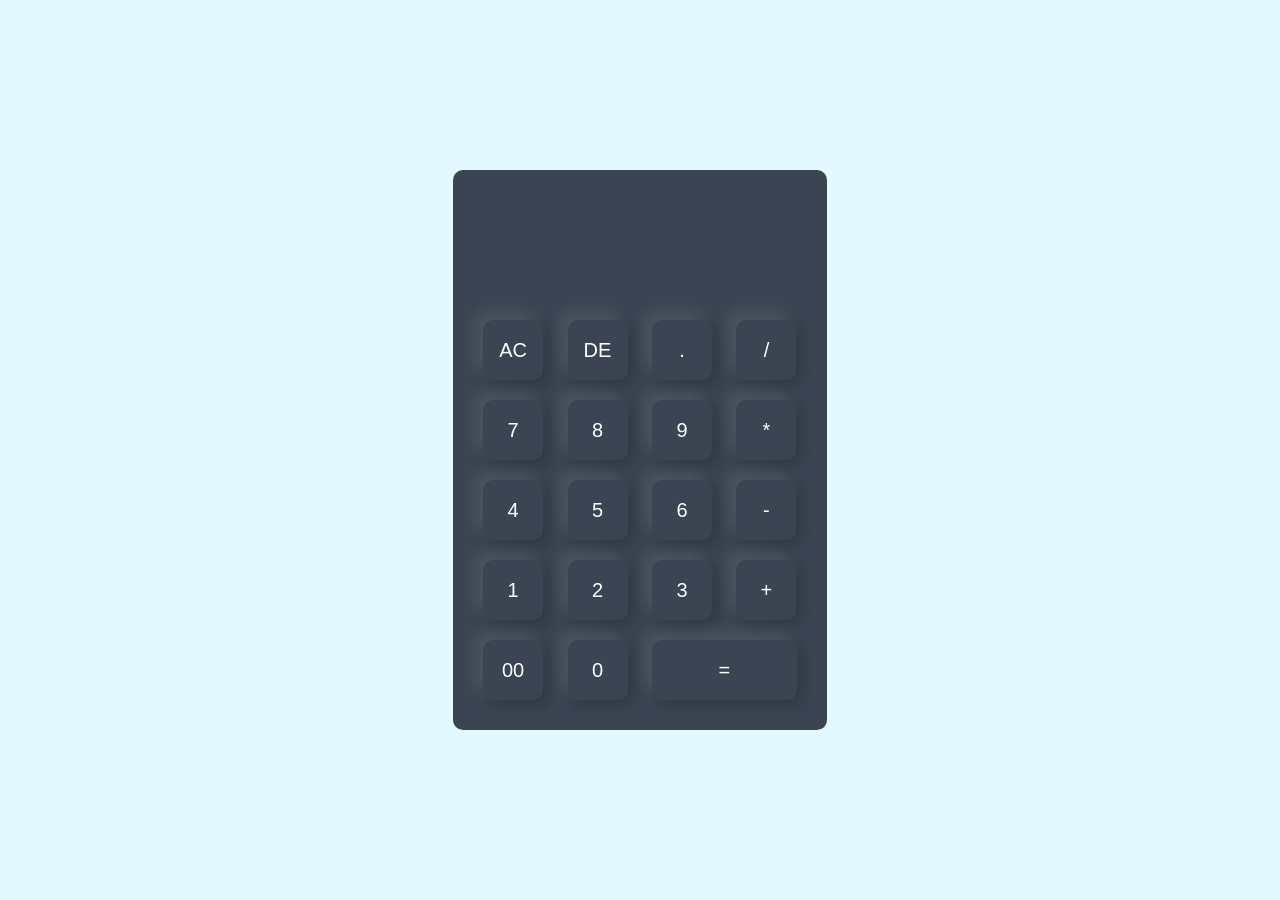
<file: Calculator/index.html>
<!DOCTYPE html>
<html lang="en">

<head>
    <meta charset="UTF-8">
    <meta name="viewport" content="width=device-width, initial-scale=1.0">
    <title>Calculator</title>
    <link rel="stylesheet" href="style.css">
</head>

<body>
    <div class="container">
        <div class="calculator">
            <form>
                <div class="display">
                    <input type="text" name="display">
                </div>
                <div>
                    <input type="button" value="AC" onclick="display.value =' '">
                    <input type="button" value="DE" onclick="display.value=display.value.toString().slice(0,-1)">
                    <input type="button" value="." onclick="display.value +='.'">
                    <input type="button" value="/" onclick="display.value +='/'">
                </div>
                <div>
                    <input type="button" value="7" onclick="display.value+='7'">
                    <input type="button" value="8" onclick="display.value+='8'">
                    <input type="button" value="9" onclick="display.value+='9'">
                    <input type="button" value="*" onclick="display.value+='*'">
                </div>
                <div>
                    <input type="button" value="4" onclick="display.value+='4'">
                    <input type="button" value="5" onclick="display.value+='5'">
                    <input type="button" value="6" onclick="display.value+='6'">
                    <input type="button" value="-" onclick="display.value+='-'">
                </div>
                <div>
                    <input type="button" value="1" onclick="display.value+='1'">
                    <input type="button" value="2" onclick="display.value+='2'">
                    <input type="button" value="3" onclick="display.value+='3'">
                    <input type="button" value="+" onclick="display.value+='+'">
                </div>
                <div>
                    <input type="button" value="00" onclick="display.value+='00'">
                    <input type="button" value="0" onclick="display.value+='0'">
                    <input type="button" value="=" class="equal" onclick="display.value=eval(display.value)">

                </div>
            </form>
        </div>
    </div>
</body>

</html>
</file>
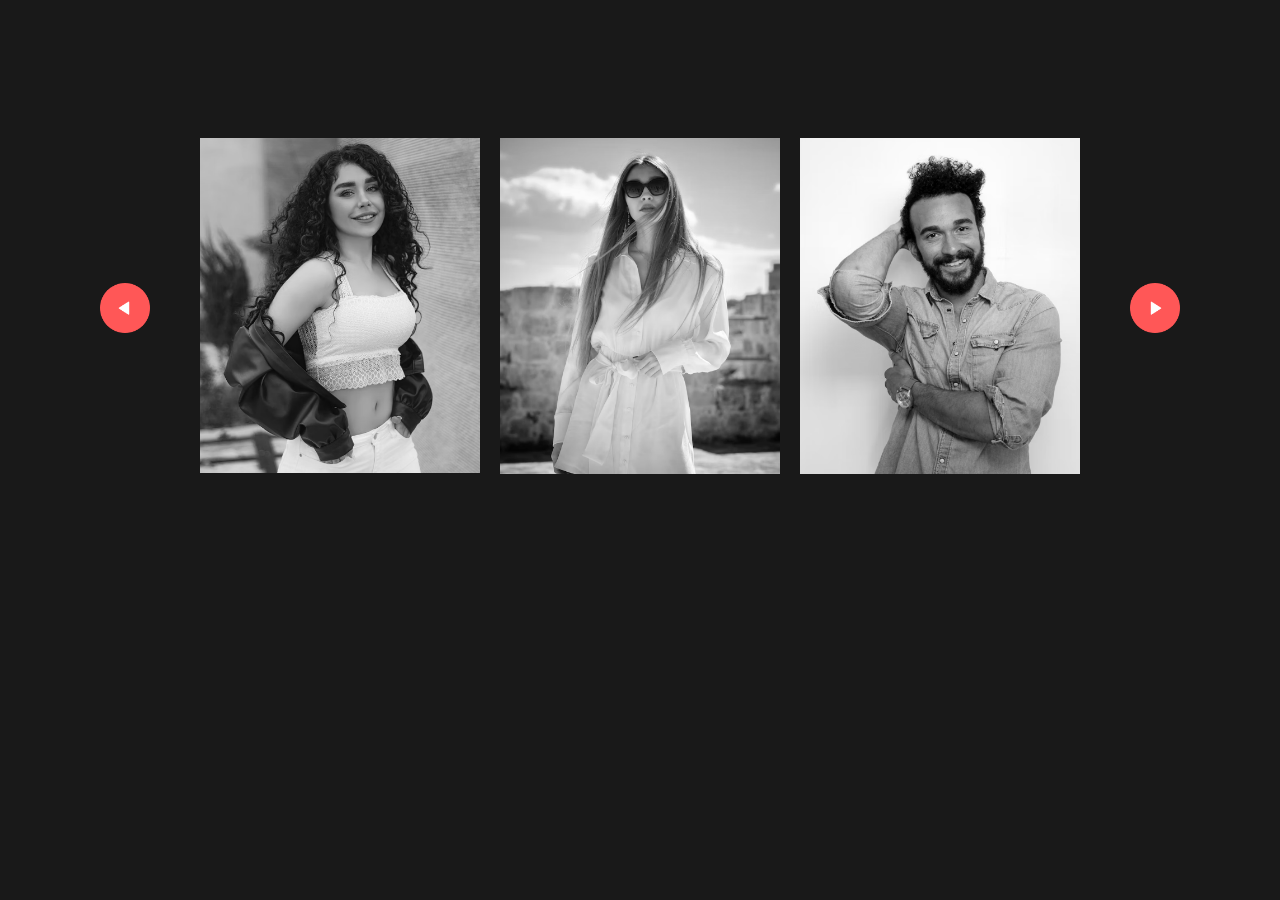
<file: Image gallery/index.html>
<!DOCTYPE html>
<html lang="en">

<head>
    <meta charset="UTF-8">
    <meta name="viewport" content="width=device-width, initial-scale=1.0">
    <title>Image Gallery</title>
    <link rel="stylesheet" href="style.css">
</head>

<body>
    <div class="gallery-wrap">
        <img src="./imgs/back.png" alt="" id="backBtn">
        <div class="gallery">
            <div>
                <span><img src="./imgs/image-1.png" alt=""></span>
                <span><img src="./imgs/image-2.png" alt=""></span>
                <span><img src="./imgs/image-3.png" alt=""></span>
            </div>
            <div>
                <span><img src="./imgs/image-4.png" alt=""></span>
                <span><img src="./imgs/image-5.png" alt=""></span>
                <span><img src="./imgs/image-6.png" alt=""></span>
            </div>
        </div>
        <img src="./imgs/next.png" alt="" id="nextBtn">
    </div>

    <script src="script.js"></script>

</body>

</html>
</file>
<file: Calculator/style.css>
* {
    margin: 0;
    padding: 0;
    font-family: sans-serif;
    box-sizing: border-box;
}

.container {
    width: 100%;
    height: 100vh;
    background: #e3f9ff;
    display: flex;
    align-items: center;
    justify-content: center;
}

.calculator {
    background: #3a4452;
    padding: 20px;
    border-radius: 10px;

}

.calculator form input {
    border: 0;
    outline: 0;
    width: 60px;
    height: 60px;
    border-radius: 10px;
    box-shadow: -8px -8px 15px rgba(255, 255, 255, 0.1), 5px 5px 15px rgba(0, 0, 0, 0.2);
    background: transparent;
    font-size: 20px;
    color: white;
    cursor: pointer;
    margin: 10px;
}

form .display {
    display: flex;
    justify-content: flex-end;
    margin: 20px 0;


}

form .display input {
    text-align: right;
    flex: 1;
    font-size: 45px;
    box-shadow: none;
}

form input.equal {
    width: 145px;
}
</file>
<file: Image gallery/style.css>
*{
    margin: 0;
    padding: 0;
    box-sizing: border-box;
}
body
{
    background:#191919;
}
.gallery{
    width: 900px;
    display: flex;
    overflow-x: scroll;
}
.gallery::-webkit-scrollbar{
    display: none;
}

.gallery div{
    width: 100%;
    display: grid;
    grid-template-columns: auto auto auto;
    grid-gap: 20px;
    padding: 10px;
    flex: none;

}

.gallery div img{
    width: 100%;
    filter: grayscale(100%);
    transition: transform 0.5s;
}

.gallery-wrap{
    display: flex;
    align-items: center;
    justify-content: center;
    margin: 10% auto;
}

#backBtn,#nextBtn{
    width: 50px;
    cursor: pointer;
    margin: 40px;
}

.gallery div img:hover{
    filter: grayscale(0);
    cursor: pointer;
    transform: scale(1.1);
}
</file>
